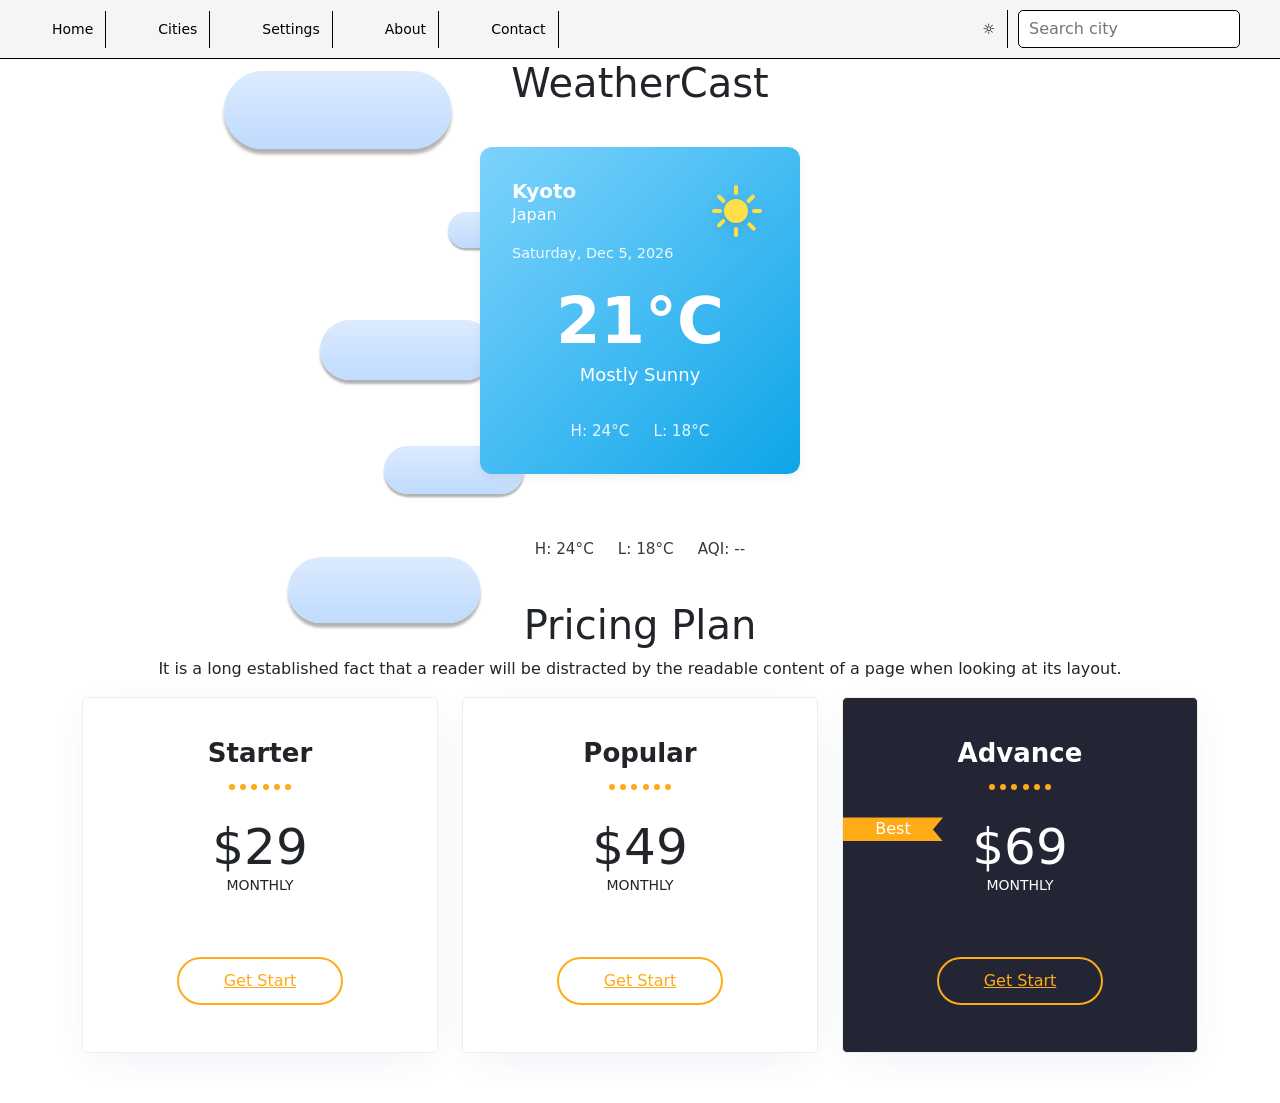
<file: Projects/Weather Using API/index.html>
<!DOCTYPE html>
<html lang="en">

<head>
    <meta charset="UTF-8">
    <meta name="viewport" content="width=device-width, initial-scale=1.0">
    <title>WeatherCast</title>
    <link rel="stylesheet" href="style.css">
</head>

<body>
    <link href="https://cdn.jsdelivr.net/npm/bootstrap@5.3.0/dist/css/bootstrap.min.css" rel="stylesheet">
    <div id="background-wrap">
        <div class="x1">
            <div class="cloud"></div>
        </div>

        <div class="x2">
            <div class="cloud"></div>
        </div>

        <div class="x3">
            <div class="cloud"></div>
        </div>

        <div class="x4">
            <div class="cloud"></div>
        </div>

        <div class="x5">
            <div class="cloud"></div>
        </div>
    </div>
    <nav>
        <div id="one">
            <button>Home</button>
            <button>Cities</button>
            <button>Settings</button>
            <button>About</button>
            <button>Contact</button>
        </div>

        <div id="two">
            <button id="themeToggle">☼</button>
            <input id="search" type="text" placeholder="Search city">
        </div>
    </nav>
    <h1>WeatherCast</h1>
    <div class="demo-container-weather">
        <article class="weather-card" aria-labelledby="weather-location">
            <header class="weather-card-header">
                <div>
                    <h3 class="weather-card-location" id="weather-location">Kyoto</h3>
                    <p class="weather-card-country">Japan</p>
                    <p class="weather-card-date">Wednesday, Oct 2, 2025</p>
                </div>
                <div class="weather-icon-wrapper">
                    <svg xmlns="http://www.w3.org/2000/svg" viewBox="0 0 24 24" fill="currentColor">
                        <path
                            d="M12 2.25a.75.75 0 01.75.75v2.25a.75.75 0 01-1.5 0V3a.75.75 0 01.75-.75zM7.5 12a4.5 4.5 0 119 0 4.5 4.5 0 01-9 0zM18.894 6.106a.75.75 0 010 1.06l-1.591 1.59a.75.75 0 11-1.06-1.06l1.59-1.591a.75.75 0 011.06 0zM21.75 12a.75.75 0 01-.75.75h-2.25a.75.75 0 010-1.5h2.25a.75.75 0 01.75.75zM16.5 16.5a.75.75 0 011.06 0l1.59 1.591a.75.75 0 11-1.06 1.06l-1.59-1.59a.75.75 0 010-1.061zM12 18a.75.75 0 01.75.75v2.25a.75.75 0 01-1.5 0v-2.25A.75.75 0 0112 18zM5.106 17.894a.75.75 0 010-1.06l1.59-1.591a.75.75 0 011.06 1.06l-1.59 1.59a.75.75 0 01-1.06 0zM3 12a.75.75 0 01.75-.75h2.25a.75.75 0 010 1.5H3.75A.75.75 0 013 12zM5.106 6.106a.75.75 0 011.06 0l1.59 1.591a.75.75 0 11-1.06 1.06l-1.59-1.59a.75.75 0 010-1.06z" />
                    </svg>
                </div>
            </header>
            <div class="weather-card-main">
                <p class="weather-temperature">21&deg;C</p>
                <p class="weather-condition">Mostly Sunny</p>
            </div>
            <footer class="weather-card-footer">
                <span>H: 24&deg;C</span>
                <span>L: 18&deg;C</span>
            </footer>
        </article>
    </div>
    <footer class="weather-card-footer">
        <span>H: 24°C</span>
        <span>L: 18°C</span>
        <span id="aqi">AQI: --</span>
    </footer>
    <section id="pricing" class="pricing-content section-padding">
        <div class="container">
            <div class="section-title text-center">
                <h1>Pricing Plan</h1>
                <p>It is a long established fact that a reader will be distracted by the readable content of a page when
                    looking at its layout.</p>
            </div>
            <div class="row text-center">
                <div class="col-lg-4 col-sm-4 col-xs-12 wow fadeInUp" data-wow-duration="1s" data-wow-delay="0.1s"
                    data-wow-offset="0">
                    <div class="single-pricing">
                        <div class="price-head">
                            <h2>Starter</h2>
                            <span></span>
                            <span></span>
                            <span></span>
                            <span></span>
                            <span></span>
                            <span></span>
                        </div>
                        <h1 class="price">$29</h1>
                        <h5>Monthly</h5>
                        <a id="link2" href="#">Get start</a>
                    </div>
                </div><!--- END COL -->
                <div class="col-lg-4 col-sm-4 col-xs-12 wow fadeInUp" data-wow-duration="1s" data-wow-delay="0.2s"
                    data-wow-offset="0">
                    <div class="single-pricing">
                        <div class="price-head">
                            <h2>popular</h2>
                            <span></span>
                            <span></span>
                            <span></span>
                            <span></span>
                            <span></span>
                            <span></span>
                        </div>
                        <h1 class="price">$49</h1>
                        <h5>Monthly</h5>
                        <a id="link2" href="#">Get start</a>
                    </div>
                </div><!--- END COL -->
                <div class="col-lg-4 col-sm-4 col-xs-12 wow fadeInUp" data-wow-duration="1s" data-wow-delay="0.3s"
                    data-wow-offset="0">
                    <div class="single-pricing single-pricing-white">
                        <div class="price-head">
                            <h2>Advance</h2>
                            <span></span>
                            <span></span>
                            <span></span>
                            <span></span>
                            <span></span>
                            <span></span>
                        </div>
                        <span class="price-label">Best</span>
                        <h1 class="price">$69</h1>
                        <h5>Monthly</h5>
                        <a id="link2" href="#">Get start</a>
                    </div>
                </div><!--- END COL -->
            </div><!--- END ROW -->
        </div><!--- END CONTAINER -->
    </section>
    <script src="script.js"></script>
</body>

</html>
</file>
<file: Projects/Weather Using API/style.css>
/* This is an optional body style to provide a background for the page */
body {
    background-color: #f3f4f6;
    font-family: system-ui, -apple-system, BlinkMacSystemFont, 'Segoe UI', Roboto, 'Helvetica Neue', Arial, 'Noto Sans', sans-serif;
}

/* Optional: a container to center the card on the page for demonstration */
.demo-container-weather {
    display: flex;
    justify-content: center;
    padding: 2rem;
}

.demo-container-weather:hover .weather-card {
    transform: translateY(-15px);
    box-shadow: 0px 60px 60px rgba(0, 0, 0, 0.1);
}

/* === Weather Card Styles === */
.weather-card {
    transition: 0.5s ease-out;
    --weather-radius: 12px;
    --weather-shadow: 0 4px 10px rgba(0, 0, 0, 0.06);
    /* Colors for a 'sunny'/'clear' theme */
    --weather-bg-gradient: linear-gradient(135deg, #7dd3fc, #0ea5e9);
    /* Sky Blue */
    --weather-text-color: #ffffff;
    --weather-accent-color: #fde047;
    /* Bright Yellow for sun */

    background: var(--weather-bg-gradient);
    color: var(--weather-text-color);
    border-radius: var(--weather-radius);
    box-shadow: var(--weather-shadow);
    max-width: 320px;
    width: 100%;
    padding: 2rem;
    position: relative;
    overflow: hidden;
    /* For containing decorative elements */
}

.weather-card-header {
    display: flex;
    justify-content: space-between;
    align-items: flex-start;
}

.weather-card-location {
    font-size: 1.25rem;
    font-weight: 600;
    margin: 0;
}

.weather-card-date {
    font-size: 0.9rem;
    opacity: 0.9;
    margin: 0.25rem 0 0;
}

.weather-icon-wrapper {
    flex-shrink: 0;
}

.weather-icon-wrapper svg {
    width: 64px;
    height: 64px;
    color: var(--weather-accent-color);
    filter: drop-shadow(0 4px 6px rgba(0, 0, 0, 0.1));
}

.weather-card-main {
    margin-top: 1.5rem;
    text-align: center;
}

.weather-temperature {
    font-size: 4rem;
    font-weight: 700;
    line-height: 1;
    margin: 0;
}

.weather-condition {
    font-size: 1.125rem;
    font-weight: 500;
    margin: 0.5rem 0 0;
}

.weather-card-footer {
    display: flex;
    justify-content: center;
    gap: 1.5rem;
    margin-top: 2rem;
    font-size: 0.95rem;
    opacity: 0.9;
}

body {
    margin-top: 20px;
}

.h1 {
    font-size: 60px;
    margin-top: 50px;
}

/* #region Navbar Styles */
a#link2 {
    margin-top: 20%;
}

.pricing-content {
    margin-top: 40px;
}

.single-pricing {
    background: #fff;
    margin-bottom: 50px;
    padding: 40px 20px;
    border-radius: 5px;
    position: relative;
    z-index: 2;
    border: 1px solid #eee;
    box-shadow: 0 10px 40px -10px rgba(0, 64, 128, .09);
    transition: 0.3s;
}

@media only screen and (max-width:480px) {
    .single-pricing {
        margin-bottom: 30px;
    }
}

.single-pricing:hover {
    box-shadow: 0px 60px 60px rgba(0, 0, 0, 0.1);
    z-index: 100;
    transform: translate(0, -10px);
}

.price-label {
    color: #fff;
    background: #ffaa17;
    font-size: 16px;
    width: 100px;
    margin-bottom: 15px;
    display: block;
    -webkit-clip-path: polygon(100% 0%, 90% 50%, 100% 100%, 0% 100%, 0 50%, 0% 0%);
    clip-path: polygon(100% 0%, 90% 50%, 100% 100%, 0% 100%, 0 50%, 0% 0%);
    margin-left: -20px;
    position: absolute;
}

.price-head h2 {
    font-weight: 600;
    margin-bottom: 0px;
    text-transform: capitalize;
    font-size: 26px;
}

.price-head span {
    display: inline-block;
    background: #ffaa17;
    width: 6px;
    height: 6px;
    border-radius: 30px;
    margin-bottom: 20px;
    margin-top: 15px;
}

.price {
    font-weight: 500;
    font-size: 50px;
    margin-bottom: 0px;
}

.single-pricing h5 {
    font-size: 14px;
    margin-bottom: 0px;
    text-transform: uppercase;
}

.single-pricing ul {
    list-style: none;
    margin-bottom: 20px;
    margin-top: 30px;
}

.single-pricing ul li {
    line-height: 35px;
}

.single-pricing a {
    background: none;
    border: 2px solid #ffaa17;
    border-radius: 5000px;
    color: #ffaa17;
    display: inline-block;
    font-size: 16px;
    overflow: hidden;
    padding: 10px 45px;
    text-transform: capitalize;
    transition: all 0.3s ease 0s;
}

.single-pricing a:hover,
.single-pricing a:focus {
    background: #ffaa17;
    color: #fff;
    border: 2px solid #ffaa17;
}

.single-pricing-white {
    background: #232434
}

.single-pricing-white ul li {
    color: #fff;
}

.single-pricing-white h2 {
    color: #fff;
}

.single-pricing-white h1 {
    color: #fff;
}

.single-pricing-white h5 {
    color: #fff;
}

/* #endregion */

:root {
    --bg-color: #ffffff;
    --text-color: #000000;
    --nav-bg: #f5f5f5;
    --border-color: #000000;
    --input-bg: #ffffff;
}

.dark {
    --bg-color: #120931;
    --text-color: #ffffff;
    --nav-bg: #1e1e2f;
    --border-color: #ffffff;
    --input-bg: #2a2a3d;
}

body {
    font-family: Arial, sans-serif;
    margin: 0;
    padding: 0;
    background-color: var(--bg-color);
    color: var(--text-color);
    transition: background-color 0.3s, color 0.3s;
}

nav {
    display: flex;
    align-items: center;
    padding: 10px;
    background-color: var(--nav-bg);
    border-bottom: 1px solid var(--border-color);
}

#one {
    display: flex;
    gap: 40px;
    margin-left: 30px;
}

#two {
    display: flex;
    gap: 10px;
    margin-left: auto;
    margin-right: 30px;
}

nav button {
    background: transparent;
    border: none;
    color: var(--text-color);
    cursor: pointer;
    padding: 8px 12px;
    font-size: 14px;
    transition: border radius 0.5s ease-out;
    border-right: 0.5px solid var(--border-color);
}

nav button:hover {
    border-radius: 6px;
}

nav input {
    padding: 6px 10px;
    border-radius: 5px;
    border: 1px solid var(--border-color);
    background-color: var(--input-bg);
    color: var(--text-color);
}

h1 {
    text-align: center;
    margin-top: 20px;
}

body {
    background: #00b4ff;
    color: #333;
    font: 100% Arial, Sans Serif;
    height: 100vh;
    margin: 0;
    padding: 0;
    overflow-x: hidden;
}

#background-wrap {
    bottom: 0;
    left: 0;
    padding-top: 50px;
    position: fixed;
    right: 0;
    top: 0;
    z-index: -1;
}

/* KEYFRAMES */

@-webkit-keyframes animateCloud {
    0% {
        margin-left: -1000px;
    }

    100% {
        margin-left: 100%;
    }
}

@-moz-keyframes animateCloud {
    0% {
        margin-left: -1000px;
    }

    100% {
        margin-left: 100%;
    }
}

@keyframes animateCloud {
    0% {
        margin-left: -1000px;
    }

    100% {
        margin-left: 100%;
    }
}

/* ANIMATIONS */

.x1 {
    -webkit-animation: animateCloud 35s linear infinite;
    -moz-animation: animateCloud 35s linear infinite;
    animation: animateCloud 35s linear infinite;

    -webkit-transform: scale(0.65);
    -moz-transform: scale(0.65);
    transform: scale(0.65);
}

.x2 {
    -webkit-animation: animateCloud 20s linear infinite;
    -moz-animation: animateCloud 20s linear infinite;
    animation: animateCloud 20s linear infinite;

    -webkit-transform: scale(0.3);
    -moz-transform: scale(0.3);
    transform: scale(0.3);
}

.x3 {
    -webkit-animation: animateCloud 30s linear infinite;
    -moz-animation: animateCloud 30s linear infinite;
    animation: animateCloud 30s linear infinite;

    -webkit-transform: scale(0.5);
    -moz-transform: scale(0.5);
    transform: scale(0.5);
}

.x4 {
    -webkit-animation: animateCloud 18s linear infinite;
    -moz-animation: animateCloud 18s linear infinite;
    animation: animateCloud 18s linear infinite;

    -webkit-transform: scale(0.4);
    -moz-transform: scale(0.4);
    transform: scale(0.4);
}

.x5 {
    -webkit-animation: animateCloud 25s linear infinite;
    -moz-animation: animateCloud 25s linear infinite;
    animation: animateCloud 25s linear infinite;

    -webkit-transform: scale(0.55);
    -moz-transform: scale(0.55);
    transform: scale(0.55);
}

/* OBJECTS */

.cloud {
    background: #608ac2;
    background: -moz-linear-gradient(top, #fff 5%, #f1f1f1 100%);
    background: -webkit-gradient(linear, left top, left bottom, color-stop(5%, #fff), color-stop(100%, #f1f1f1));
    background: -webkit-linear-gradient(top, #fff 5%, #f1f1f1 100%);
    background: -o-linear-gradient(top, #dddfff 5%, #7f4949 100%);
    background: -ms-linear-gradient(top, #fff 5%, #f1f1f1 100%);
    background: linear-gradient(to bottom, #dbeafe 5%, #bfdbfe 100%);
    filter: progid:DXImageTransform.Microsoft.gradient(startColorstr='#fff', endColorstr='#f1f1f1', GradientType=0);

    -webkit-border-radius: 100px;
    -moz-border-radius: 100px;
    border-radius: 100px;

    -webkit-box-shadow: 0 8px 5px rgba(0, 0, 0, 0.1);
    -moz-box-shadow: 0 8px 5px rgba(0, 0, 0, 0.1);
    box-shadow: 0 8px 5px rgba(0, 0, 0, 0.3);

    height: 120px;
    position: relative;
    width: 350px;
}

.cloud:after,
.cloud:before {
    background: #fff;
    content: '';
    position: absolute;
    z-indeX: -1;
}

.cloud:after {
    -webkit-border-radius: 100px;
    -moz-border-radius: 100px;
    border-radius: 100px;

    height: 100px;
    left: 50px;
    top: -50px;
    width: 100px;
}

.cloud:before {
    -webkit-border-radius: 200px;
    -moz-border-radius: 200px;
    border-radius: 200px;

    width: 180px;
    height: 180px;
    right: 50px;
    top: -90px;
}
</file>
